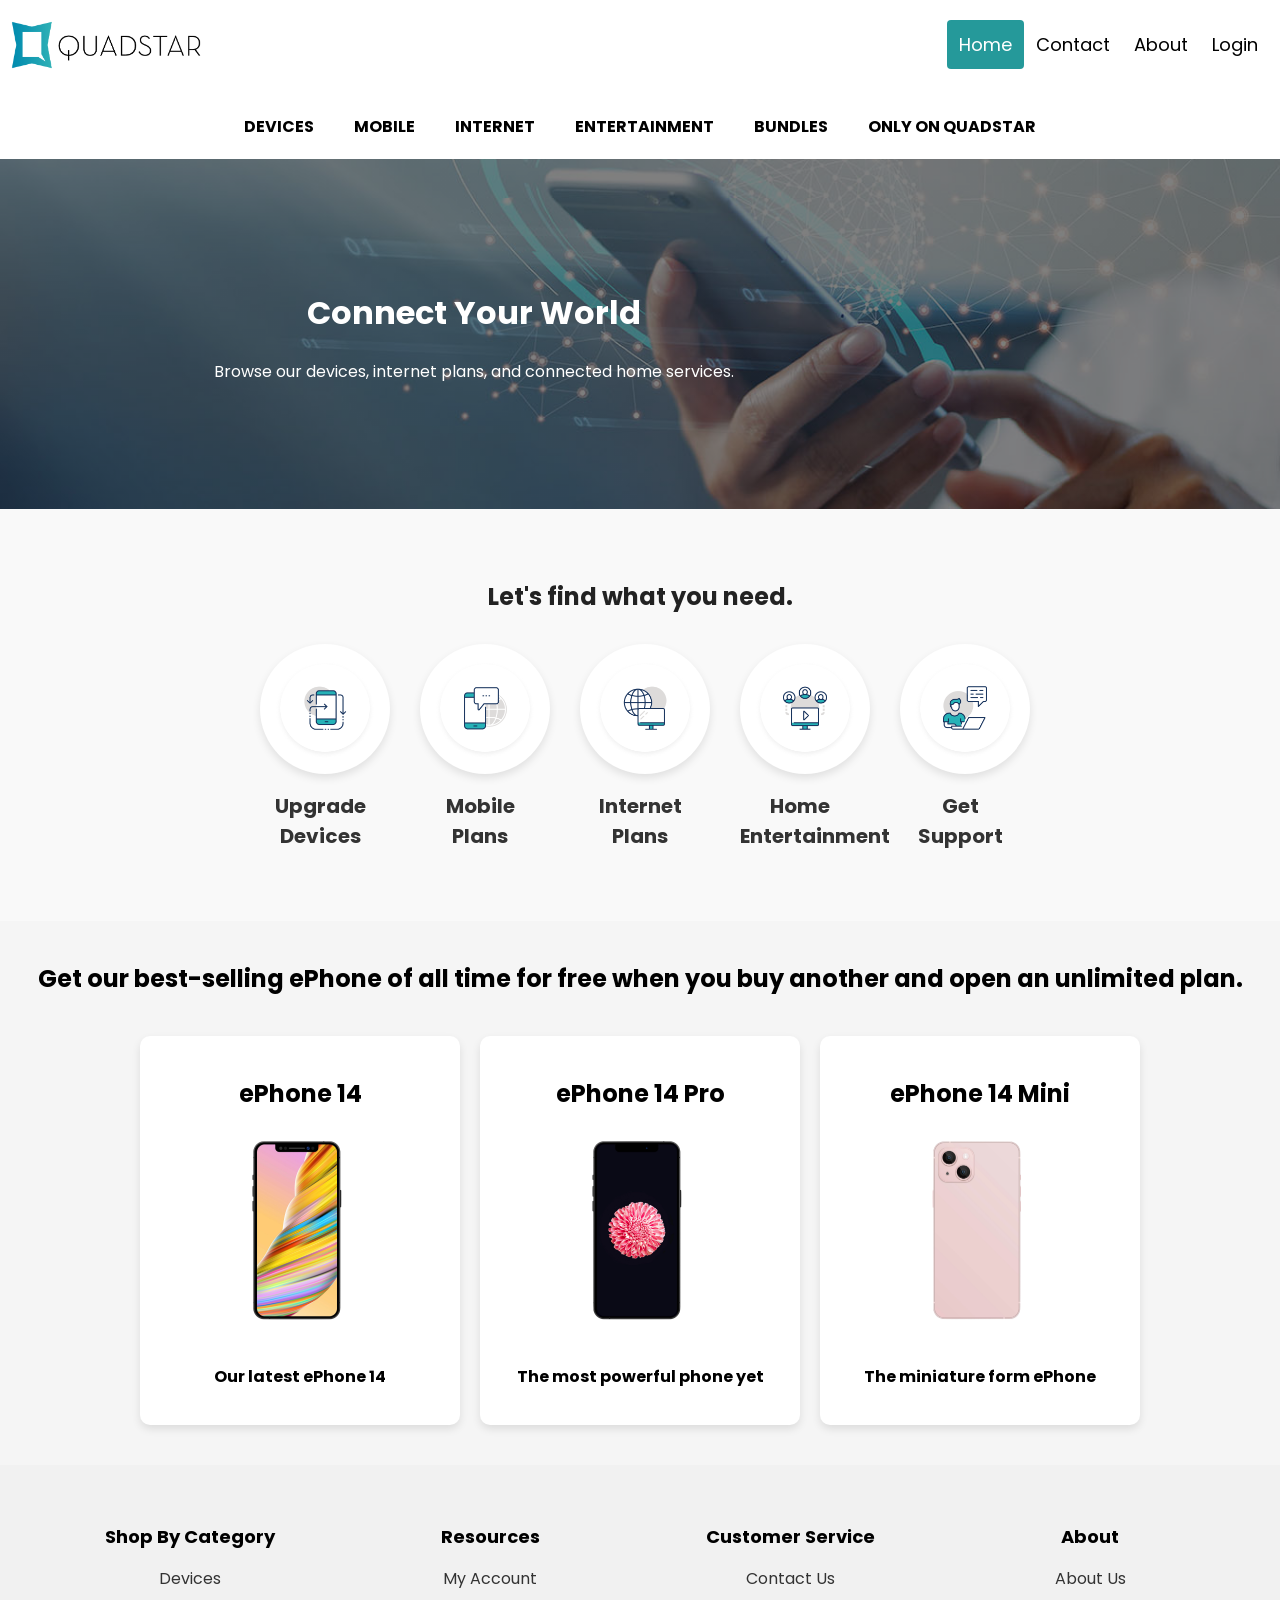
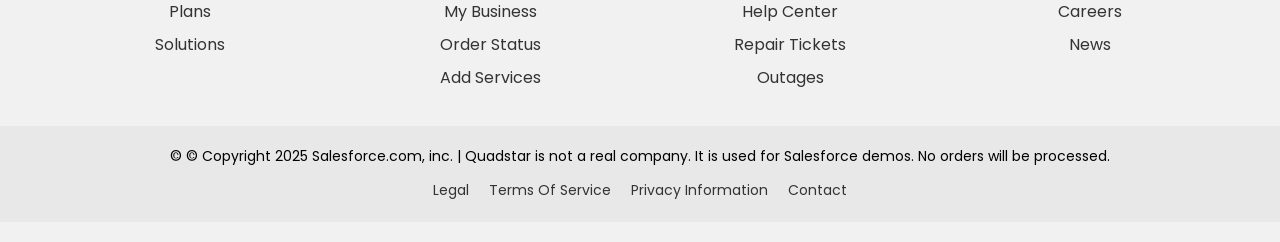
<file: index.html>
<!DOCTYPE html>
<html lang="en">
<head>
    <meta charset="UTF-8">
    <meta name="viewport" content="width=device-width, initial-scale=1.0">
    <link rel="stylesheet" href="styles/style.css">
    <title>Marketing Cloud Personalization Tracking Demo</title>
    <script src="https://cdn.c360a.salesforce.com/beacon/c360a/18c643fb-3202-4436-858a-727fe4df43a8/scripts/c360a.min.js"></script>
    <script src="scripts/sitemap.js"></script>
    <link href="https://fonts.googleapis.com/css2?family=Poppins:wght@300;400;600;700&display=swap" rel="stylesheet">
    <link rel="icon" type="image/png" href="images/favicon.png">
</head>
<body>

    <div class="header">
        <a href="#" class="logo">
            <img src="images/quadstarlogo.png">
        </a>
        <div class="header-right">
            <a class="active" href="#">Home</a>
            <a href="#contact">Contact</a>
            <a href="#about">About</a>
            <a href="#login" class="login" onclick="displayAuthForm();">Login</a>
        </div>
    </div>

    <div id="loginform" style="visibility: hidden;">
        <div href="#" class="close" onclick="hideAuthForm();"></div>
        <div id="authenticationForm" >
            <label for="firstname">First Name:</label>
            <input id="firstname" type="text">
            <label for="lastname">Last Name:</label>
            <input id="lastname" type="text">
            <label for="email">Email:</label>
            <input id="email" type="email">
            <input type="submit" value="Login" onclick="submitAuthForm();">
        </div>
    </div>

    <!-- Nouveau menu -->
    <nav class="menu">
        <ul>
            <li><a href="#">DEVICES</a></li>
            <li><a href="#">MOBILE</a></li>
            <li><a href="#">INTERNET</a></li>
            <li><a href="#">ENTERTAINMENT</a></li>
            <li><a href="#">BUNDLES</a></li>
            <li><a href="#">ONLY ON QUADSTAR</a></li>
        </ul>
    </nav>

    <div class="hero-image">
        <div class="hero-text">
            <h1>Connect Your World</h1>
            <p>Browse our devices, internet plans, and connected home services.</p>
        </div>
    </div>
    <section class="services-banner">
    <h2>Let's find what you need.</h2>
    <div class="services-container">
        <div class="service-item">
            <img src="images/Icon_Circle_phone_x2.png" alt="Upgrade Devices">
            <p>Upgrade Devices</p>
        </div>
        <div class="service-item">
            <img src="images/Icon_Circle_mobilePlans_x2.png" alt="Mobile Plans">
            <p>Mobile Plans</p>
        </div>
        <div class="service-item">
            <img src="images/Icon_Circle_internetPlans_x2.png" alt="Internet Plans">
            <p>Internet Plans</p>
        </div>
        <div class="service-item">
            <img src="images/Icon_Circle_homeEntertainment_x2.png" alt="Home Entertainment">
            <p>Home Entertainment</p>
        </div>
        <div class="service-item">
            <img src="images/Icon_Circle_support_x2.png" alt="Get Support">
            <p>Get Support</p>
        </div>
    </div>
</section>
    <div class="spacer"></div>
    <h2>Get our best-selling ePhone of all time for free when you buy another and open an unlimited plan.</h2>
    
    <main>
        <section class="tiles-container">
            <div class="tile">
                <a href="product1.html">
                    <h2>ePhone 14</h2>
                    <img src="images/ePhone12-blackf.png" alt="ePhone 14">
                    <p>Our latest ePhone 14</p>
                </a>
            </div>

            <div class="tile">
                <a href="product2.html">
                    <h2>ePhone 14 Pro</h2>
                    <img src="images/ePhone12-Pro-blackf.png" alt="ePhone 14 Pro">
                    <p>The most powerful phone yet</p>
                </a>
            </div>

            <div class="tile">
                <a href="product3.html">
                    <h2>ePhone 14 Mini</h2>
                    <img src="images/ePhone12-Mini-pink.png" alt="ePhone 14 Max">
                    <p>The miniature form ePhone</p>
                </a>
            </div>
        </section>
    </main>
    <footer class="footer">
    <div class="footer-container">
        <div class="footer-section">
            <h3>Shop By Category</h3>
            <ul>
                <li><a href="#">Devices</a></li>
                <li><a href="#">Plans</a></li>
                <li><a href="#">Solutions</a></li>
            </ul>
        </div>
        <div class="footer-section">
            <h3>Resources</h3>
            <ul>
                <li><a href="#">My Account</a></li>
                <li><a href="#">My Business</a></li>
                <li><a href="#">Order Status</a></li>
                <li><a href="#">Add Services</a></li>
            </ul>
        </div>
        <div class="footer-section">
            <h3>Customer Service</h3>
            <ul>
                <li><a href="#">Contact Us</a></li>
                <li><a href="#">Help Center</a></li>
                <li><a href="#">Repair Tickets</a></li>
                <li><a href="#">Outages</a></li>
            </ul>
        </div>
        <div class="footer-section">
            <h3>About</h3>
            <ul>
                <li><a href="#">About Us</a></li>
                <li><a href="#">Careers</a></li>
                <li><a href="#">News</a></li>
            </ul>
        </div>
    </div>
    <div class="footer-bottom">
        <p>&copy; © Copyright 2025 Salesforce.com, inc. | Quadstar is not a real company. It is used for Salesforce demos. No orders will be processed.</p>
        <ul>
            <li><a href="#">Legal</a></li>
            <li><a href="#">Terms Of Service</a></li>
            <li><a href="#">Privacy Information</a></li>
            <li><a href="#">Contact</a></li>
        </ul>
    </div>
</footer>
</body>
</html>
</file>
<file: styles/style.css>
/* General Styles */
body {
    font-family: 'Poppins', sans-serif;
    margin: 0;
    padding: 0;
    background-color: #f5f5f5;
}

h1, h2 {
    text-align: center;
}

h1, h2, .menu a, .tile a {
    font-family: 'Poppins', sans-serif;
}

/* Tiles Section */
main {
    max-width: 1000px;
    margin: 40px auto;
}

.tiles-container {
    display: flex;
    justify-content: center;
    align-items: stretch; /* Garde la même hauteur */
    gap: 20px;
    flex-wrap: nowrap; /* Empêche le retour à la ligne */
}

.tile {
    flex: 1;
    min-width: 250px;
    max-width: 300px; /* Évite que les cartes deviennent trop larges */
    text-align: center;
    background-color: white; /* Assure un fond blanc */
    padding: 20px; /* Ajoute de l’espace autour du contenu */
    border-radius: 10px; /* Arrondit les bords */
    box-shadow: 0 4px 8px rgba(0, 0, 0, 0.1); /* Ajoute une légère ombre */
}

.tile:hover {
    transform: scale(1.05);
}

.tile img {
    width: 100%;
    height: auto;
    max-width: 200px;
    margin-bottom: 10px;
}
.tile a {
    text-decoration: none;  /* Supprime le soulignement */
    color: inherit;  /* Utilise la couleur par défaut du texte */
    font-weight: bold;
}

.tile a:hover {
    text-decoration: underline; /* Ajoute un léger effet au survol */
}

/* Responsive */
@media (max-width: 960px) {
    .tiles-container {
        flex-direction: column;
        align-items: center;
    }
    .tile {
        width: 80%;
    }
}

/* header */
.header {
  overflow: hidden;
  background-color: white;
  padding: 20px 10px;
}

.header a {
  float: left;
  color: black;
  text-align: center;
  padding: 12px;
  text-decoration: none;
  font-size: 18px; 
  line-height: 25px;
  border-radius: 4px;
}

.header a.logo {
  font-size: 25px;
  font-weight: bold;
  padding: 0;
}
.header a.logo img{
  height: 50px;
}

.header a.active {
  background-color: #25999A;
  color: white;
}

.header .login {
  background-color: white !important; /* Fond blanc comme les autres */
  color: black !important; /* Texte noir */
}

.header-right {
  float: right;
}

@media screen and (max-width: 500px) {
  .header a {
    float: none;
    display: block;
    text-align: left;
  }
  
  .header-right {
    float: none;
  }
}
/* end header */

/* login form */
#loginform {
  background-color: rgb(7, 57, 107);
  color: white;
  width: 250px;
  border-radius: 10px;
  padding: 15px;
  right: 0;
  position: fixed;
  z-index: 1;
}
#authenticationForm {
  display: grid;
}
.close {
  position: absolute;
  right: 5px;
  top: 5px;
  width: 32px;
  height: 32px;
  opacity: 0.3;
  cursor: pointer;
}
.close:hover {
  opacity: 1;
}
.close:before, .close:after {
  position: absolute;
  left: 15px;
  content: ' ';
  height: 33px;
  width: 2px;
  background-color: #ffffff;
}
.close:before {
  transform: rotate(45deg);
}
.close:after {
  transform: rotate(-45deg);
}      
/* end login form */ 

/* The hero image */
.hero-image {

    /* Use "linear-gradient" to add a darken background effect to the image (photographer.jpg). This will make the text easier to read */
    background-image: linear-gradient(rgba(0, 0, 0, 0.5), rgba(0, 0, 0, 0.5)), url("../images/hero-banner.jpg");

    /* Set a specific height */
    height: 350px;

    /* Position and center the image to scale nicely on all screens */
    background-position: center;
    background-repeat: no-repeat;
    background-size: cover;
    position: relative;
}

/* Place text in the middle of the image */
.hero-text {
    position: absolute;
    top: 50%;
    left: 37%;
    transform: translate(-50%, -50%);
    color: white;
}

.container {
    display: flex;
    justify-content: center;
    align-items: center;
    flex-wrap: wrap;
    max-width: 1200px;
    margin: auto;
    padding: 50px 20px;
}
  
  /* Columns */
.left-column {
    flex: 1;
    display: flex;
    justify-content: center;
    align-items: center;
    max-width: 50%;
    overflow: hidden; /* Empêche le débordement */
}
  
.right-column {
    flex: 1;
    max-width: 50%;
    padding: 20px;
}
  
  
  /* Left Column */
.left-column img {
    max-width: 100%;
    height: auto;
    display: block;
}
  
  .left-column img.active {
    opacity: 1;
  }
  
  
  /* Right Column */
  
  /* Product Description */
  .product-description {
    border-bottom: 1px solid #E1E8EE;
    margin-bottom: 20px;
  }
  .product-description span {
    font-size: 12px;
    color: #358ED7;
    letter-spacing: 1px;
    text-transform: uppercase;
    text-decoration: none;
  }
  .product-description h1 {
    font-weight: 300;
    font-size: 52px;
    color: #43484D;
    letter-spacing: -2px;
    text-align: left;
  }
  .product-description p {
    font-size: 16px;
    font-weight: 300;
    color: #86939E;
    line-height: 24px;
  }

 /* Menu */
  .menu {
    text-align: center;
    padding: 20px;
    background-color: #fff; /* Fond blanc */
}

.menu ul {
    list-style: none;
    padding: 0;
    margin: 0;
    display: flex;
    justify-content: center;
    gap: 20px;
}

.menu ul li {
    display: inline;
}

.menu ul li a {
    text-decoration: none;
    font-size: 16px;
    font-weight: bold;
    color: black;
    position: relative;
    padding: 5px 10px;
}

.menu ul li a::after {
    content: "";
    position: absolute;
    left: 50%;
    bottom: -5px;
    width: 0;
    height: 2px;
    background: black;
    transition: width 0.3s ease-in-out, left 0.3s ease-in-out;
}

.menu ul li a:hover::after {
    width: 100%;
    left: 0;
}
.spacer {
    height: 20px;
}
/* Services Banner */
.services-banner {
    text-align: center;
    padding: 50px 0;
    background-color: #f9f9f9; /* Couleur de fond */
}

.services-banner h2 {
    font-size: 24px;
    color: #222;
    margin-bottom: 30px;
}

.services-container {
    display: flex;
    justify-content: center;
    gap: 40px;
    flex-wrap: wrap; /* Permet l'adaptation sur petits écrans */
}

.service-item {
    text-align: center;
    max-width: 120px;
}

.service-item img {
    width: 100px;
    height: 100px;
    border-radius: 50%;
    background-color: white;
    box-shadow: 0 4px 8px rgba(0, 0, 0, 0.1);
    padding: 15px;
    transition: transform 0.3s ease;
}

.service-item img:hover {
    transform: scale(1.1);
}

.service-item p {
    font-size: 20px;
    font-weight: bold;
    color: #333;
    margin-top: 10px;
}
  
  /* Product Configuration */
  .product-color span,
  .cable-config span {
    font-size: 14px;
    font-weight: 400;
    color: #86939E;
    margin-bottom: 20px;
    display: inline-block;
  }
  
  /* Product Color */
  .product-color {
    margin-bottom: 30px;
  }
  
  .color-choose div {
    display: inline-block;
  }
  
  .color-choose input[type="radio"] {
    display: none;
  }
  
  .color-choose input[type="radio"] + label span {
    display: inline-block;
    width: 40px;
    height: 40px;
    margin: -1px 4px 0 0;
    vertical-align: middle;
    cursor: pointer;
    border-radius: 50%;
  }
  
  .color-choose input[type="radio"] + label span {
    border: 2px solid #FFFFFF;
    box-shadow: 0 1px 3px 0 rgba(0,0,0,0.33);
  }
  
  .color-choose input[type="radio"]#red + label span {
    background-color: #C91524;
  }
  .color-choose input[type="radio"]#blue + label span {
    background-color: #314780;
  }
  .color-choose input[type="radio"]#black + label span {
    background-color: #323232;
  }
  
  .color-choose input[type="radio"]:checked + label span {
    background-image: url(../images/check-icn.svg);
    background-repeat: no-repeat;
    background-position: center;
  }
  
  /* Cable Configuration */
  .cable-choose {
    margin-bottom: 20px;
  }
  
  .cable-choose button {
    border: 2px solid #E1E8EE;
    border-radius: 6px;
    padding: 13px 20px;
    font-size: 14px;
    color: #5E6977;
    background-color: #fff;
    cursor: pointer;
    transition: all .5s;
  }
  
  .cable-choose button:hover,
  .cable-choose button:active,
  .cable-choose button:focus {
    border: 2px solid #86939E;
    outline: none;
  }
  
  .cable-config {
    border-bottom: 1px solid #E1E8EE;
    margin-bottom: 20px;
  }
  
  .cable-config a {
    color: #358ED7;
    text-decoration: none;
    font-size: 12px;
    position: relative;
    margin: 10px 0;
    display: inline-block;
  }
  .cable-config a:before {
    content: "?";
    height: 15px;
    width: 15px;
    border-radius: 50%;
    border: 2px solid rgba(53, 142, 215, 0.5);
    display: inline-block;
    text-align: center;
    line-height: 16px;
    opacity: 0.5;
    margin-right: 5px;
  }
  
  /* Product Price */
  .product-price {
    display: flex;
    align-items: center;
  }
  
  .product-price span {
    font-size: 26px;
    font-weight: 300;
    color: #43474D;
    margin-right: 20px;
  }
  
  .cart-btn {
    display: inline-block;
    background-color: #787777;
    border-radius: 6px;
    font-size: 16px;
    color: #FFFFFF;
    text-decoration: none;
    padding: 12px 30px;
    transition: all .5s;
  }
  .cart-btn:hover {
    background-color: #30B2B5;
  }
  
  /* Responsive */
  @media (max-width: 940px) {
    .container {
      flex-direction: column;
      margin-top: 60px;
    }
  
    .left-column,
    .right-column {
      width: 100%;
    }
  
    .left-column img {
      width: 300px;
      right: 0;
      top: -65px;
      left: initial;
    }
  }
  
  @media (max-width: 535px) {
    .left-column img {
      width: 220px;
      top: -85px;
    }
  }
  /* Section "You Might Also Like" */
.related-products-container {
    display: flex;
    justify-content: center;
    gap: 20px;
    margin-top: 20px;
}
.related-products {
    margin-top: -40px; /* Ajuste selon le rendu souhaité, réduit l'espace */
    padding-top: 20px; /* Optionnel, pour équilibrer le design */
}

.related-product {
    text-decoration: none; /* Supprime le soulignement des liens */
    color: inherit; /* Garde la couleur du texte */
    background: white;
    padding: 15px;
    border-radius: 10px;
    box-shadow: 0px 4px 6px rgba(0, 0, 0, 0.1);
    transition: transform 0.2s ease-in-out, box-shadow 0.2s ease-in-out;
    width: 200px;
    text-align: center;
}

.related-product img {
    width: 100%;
    border-radius: 5px;
}

.related-product:hover {
    transform: translateY(-5px);
    box-shadow: 0px 6px 12px rgba(0, 0, 0, 0.2);
}

.product-list {
    display: flex;
    justify-content: center;
    gap: 20px;
}

.product {
    background: white;
    padding: 15px;
    border-radius: 10px;
    box-shadow: 0 4px 6px rgba(0, 0, 0, 0.1);
    width: 200px;
    text-align: center;
}

.product img {
    width: 100%;
    border-radius: 5px;
}

.product h3 {
    font-size: 18px;
    margin: 10px 0;
}

.product p {
    font-size: 14px;
    color: #666;
}

.product button {
    background-color: #007BFF;
    color: white;
    border: none;
    padding: 8px 12px;
    margin-top: 10px;
    cursor: pointer;
    border-radius: 5px;
    transition: background 0.3s;
}

.product button:hover {
    background-color: #0056b3;
}
/* Footer Styles */
.footer {
    clear: both;
    position: relative;
    width: 100%;
    background: #f1f1f1;
    padding: 20px 0;
    text-align: center;
}

.footer-container {
    display: flex;
    justify-content: space-around;
    flex-wrap: wrap;
    max-width: 1200px;
    margin: 0 auto;
}

.footer-section {
    flex: 1;
    min-width: 200px;
    margin: 20px;
}

.footer-section h3 {
    font-size: 18px;
    margin-bottom: 10px;
}

.footer-section ul {
    list-style: none;
    padding: 0;
}

.footer-section ul li {
    margin-bottom: 8px;
}

.footer-section ul li a {
    text-decoration: none;
    color: #333;
    transition: color 0.3s;
}

.footer-section ul li a:hover {
    color: #25999A;
}

.footer-bottom {
    background-color: #e8e8e8;
    padding: 20px 0;
    text-align: center;
}

.footer-bottom p {
    margin: 0;
    font-size: 14px;
}

.footer-bottom ul {
    list-style: none;
    padding: 0;
    margin: 10px 0 0 0;
    display: flex;
    justify-content: center;
    flex-wrap: wrap;
}

.footer-bottom ul li {
    margin: 0 10px;
}

.footer-bottom ul li a {
    text-decoration: none;
    color: #333;
    font-size: 14px;
    transition: color 0.3s;
}

.footer-bottom ul li a:hover {
    color: #25999A;
}

/* Responsive */
@media (max-width: 768px) {
    .footer-container {
        flex-direction: column;
        align-items: center;
    }

    .footer-section {
        margin: 10px 0;
    }
}
</file>
